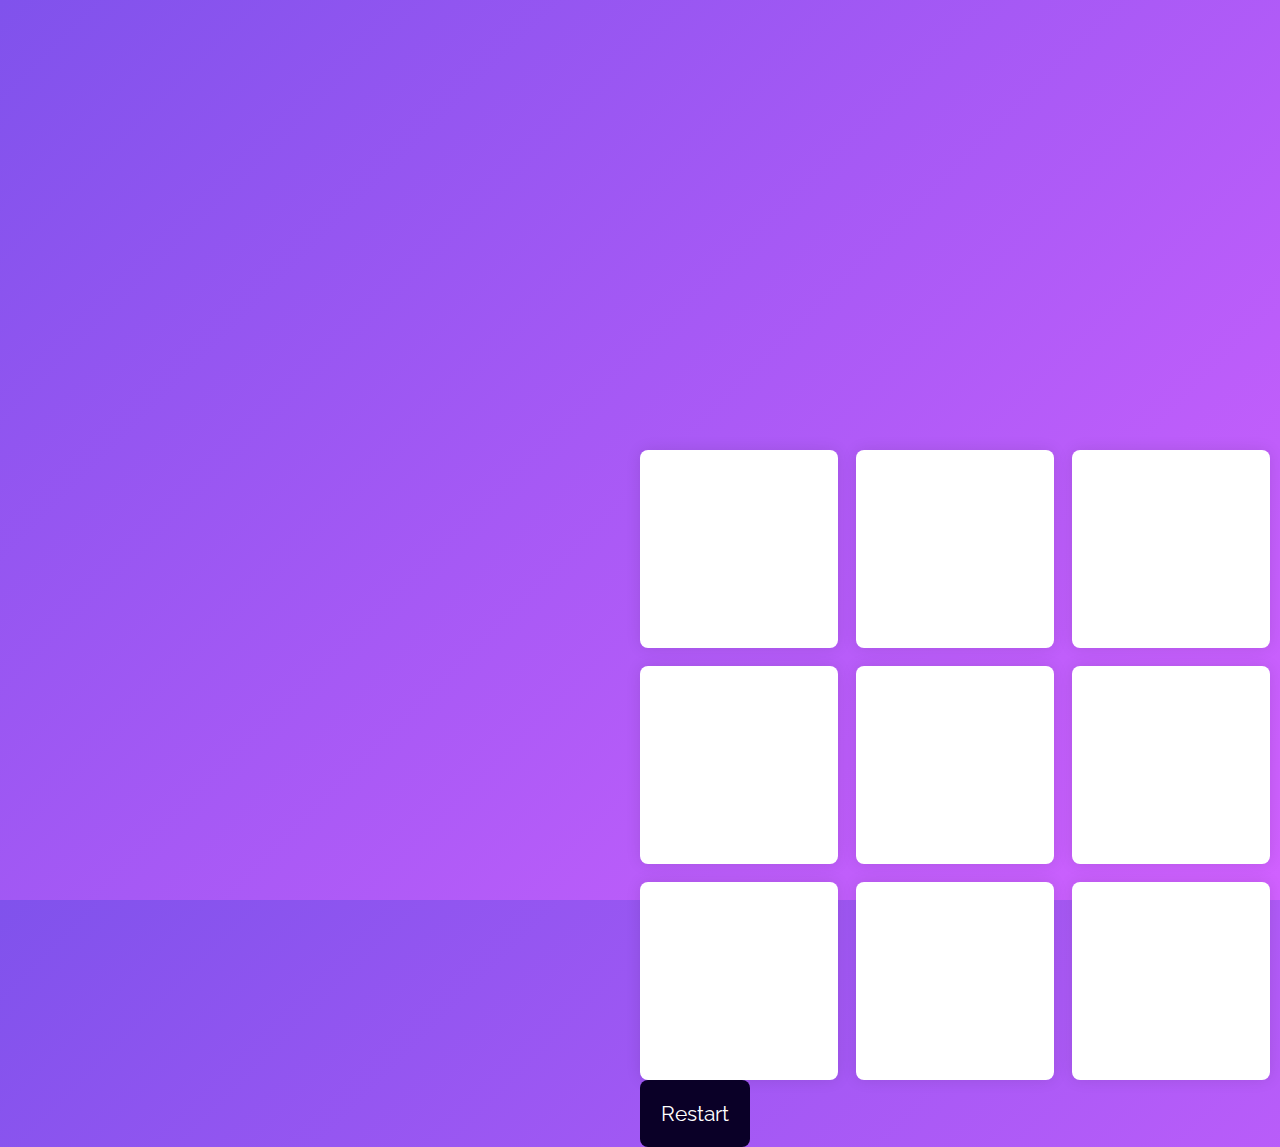
<file: tic-tac-toe/index.html>
<!DOCTYPE html>
<html lang="en">
<head>
    <meta charset="UTF-8">
    <meta name="viewport" content="width=device-width, initial-scale=1.0">
    <title>Tic-Tac-Toe</title>
    <link rel="stylesheet" href="http://fonts.googleapis.com/css2?family=Raleway:wght@700@display=swap">
    <link rel="stylesheet" href="style.css">
</head>
<body>
    <div class="wrapper">
        <div class="container">
            <button class="button-option"></button>
            <button class="button-option"></button>
            <button class="button-option"></button>
            <button class="button-option"></button>
            <button class="button-option"></button>
            <button class="button-option"></button>
            <button class="button-option"></button>
            <button class="button-option"></button>
            <button class="button-option"></button>
        </div>
        <button id="restart">Restart</button>
    </div>
    <div class="popup hide">
        <p id="message">Sample Message</p>
        <button id="new-game">New Game</button>
    </div>
    <script src="script.js"></script>
</body>
</html>
</file>
<file: tic-tac-toe/style.css>
* {
    padding: 0;
    margin: 0;
    box-sizing: border-box;
    font-family: "Raleway", sans-serif;
}

body {
    height: 100vh;
    background: linear-gradient(135deg, #8052ec, #d161ff);
}

html {
    font-size: 16px;
}

.wrapper {
    position: absolute;
    transform: translate();
    top: 50%;
    left: 50%;
}

.container {
    width: 70vmin;
    height: 70vmin;
    display: flex;
    flex-wrap: wrap;
    gap: 2vmin;
}

.button-option {
    background: #ffffff;
    height: 22vmin;
    width: 22vmin;
    border: none;
    border-radius: 8px;
    font-size: 12vmin;
    color: #d161ff;
    box-shadow: 0 0 15px rgba(0, 0, 0,0.1);;
}

#restart {
    font-size: 1.3em;
    padding: 1em;
    border-radius: 8px;
    background-color: #0a0027;
    color: #ffffff;
    border: none;
    position: relative;
    margin: 1.5em auto 0auto;
    display: block;
}

.popup {
    background: linear-gradient(135deg, #8052ec, #d161ff);
    height: 100%;
    width: 100%;
    position: absolute;
    display: flex;
    z-index: 2;
    align-items: center;
    justify-content: center;
    flex-direction: column;
    gap: 1em;
    font-size: 12vmin;

}

#new-game {
    font-size: 0.6em;
    padding: 0.5em 1em;
    background-color: #0a0027;
    color: #ffffff;
    border-radius: 0.2em;
    border: none;
}

#message {
    color: #ffffff;
    text-align: center;
    font-size: 1em;
}

.popup.hide {
    display: none;
}
</file>
